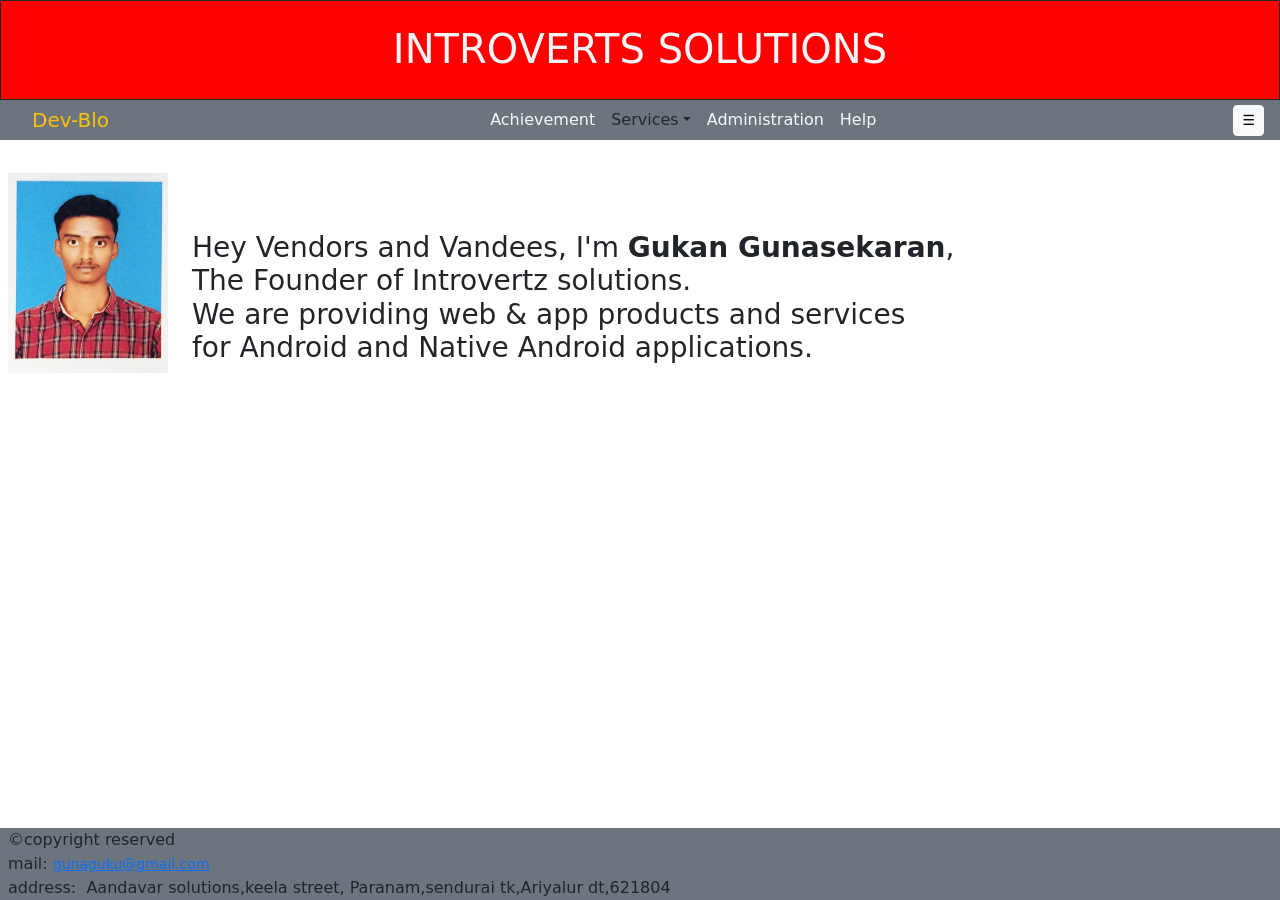
<file: web/index.html>
<!DOCTYPE html>
<html lang="en" data-bs-theme="light">
<head>
  <title> Introverts Solutions </title>
  <meta charset="UTF-8">
  <meta name="viewport" content="width=device-width, initial-scale=1.0">

  <!-- Bootstrap -->
  <link href="css/bootstrap.min.css" rel="stylesheet">
  
  <style>
      @media (min-width: 992px) {
      .navbar-nav .dropdown:hover .dropdown-menu {
      display: block;
      margin-top: 0;
    }
  }
  </style>
  
</head>

<body>

  <!-- Header -->
  <header>
    <div class="text-light text-center py-4 border-bottom border-dark" style="background-color: red;height: 100px;
    border: 1px solid black;
    padding-top: 30px;">
      <h1>INTROVERTS SOLUTIONS</h1>
    </div>  

    <!-- Navbar -->
    <nav class="navbar navbar-expand bg-secondary" style="height: 40px;">
      <a href="#" class="navbar-brand text-warning ms-4 px-2">Dev-Blo</a>
      
      <div class="collapse navbar-collapse justify-content-around" id="navbarSupportedContent">
        <ul class="navbar-nav">
          <li class="nav-item"><a href="projects.html" class="nav-link text-light">Achievement</a></li>
          
          
          <li class="nav-item dropdown dropdown-hover">
                 <a href="#" class="nav-link dropdown-toggle" data-bs-toggle="dropdown">Services</a>
                 <ul class="dropdown-menu">
                     <li><a class="dropdown-item" href="#">Web Technologies</a></li>
                     <li><a class="dropdown-item" href="#">Android Development</a></li>
                 </ul>
          </li>
          <li class="nav-item"><a href="admin-login.html" class="nav-link text-light">Administration</a></li>
          <li class="nav-item"><a href="https://mail.google.com/mail/?view=cm&fs=1&to=gunaguku@gmail.com" class="nav-link text-light">Help</a></li>
          
        </ul>
      </div>

      <!-- Offcanvas Toggle Button -->
      <button class="btn btn-light btn-sm me-3" type="button" data-bs-toggle="offcanvas" data-bs-target="#menuOffcanvas">
        ☰
      </button>
    </nav>
  </header>

  <!-- Offcanvas Menu -->
  <div class="offcanvas offcanvas-end bg-body" tabindex="-1" id="menuOffcanvas" style="width: 200px;">
      <div class="offcanvas-header text-dark" style="background-color: red;">
      <h2 class="offcanvas-title text-light">MENU</h2>
      <button type="button" class="btn-close text-reset" data-bs-dismiss="offcanvas"></button>
    </div>
    <div class="offcanvas-body">
      <ul class="list-unstyled">
        <li><a href="profile.html" class="btn  w-100 mb-1">Profile</a></li>
        
        <!-- Dropdown inside Offcanvas -->
        
        <div class="dropdown mb-2">
          <button class="btn dropdown-toggle w-100" type="button" data-bs-toggle="dropdown">
            Settings
          </button>
          <ul class="dropdown-menu">
            <li><a class="dropdown-item" href="#">Privacy</a></li>
            <li><a class="dropdown-item" href="#">Protection</a></li>
          </ul>
        </div>

        <li><a href="register.html" class="btn w-100 mb-1">Sign-in</a></li>
        
       
        
        <li>
            <div class="form-check form-switch">                                  
               <input class="form-check-input" type="checkbox" id="switch1">
                <label class="form-check-label" for="switch1">
                  Theme
               </label>   
            </div>                                                         
        </li>
         <br> <br>
            
            <li><a id="logout" href="#" class="btn btn-outline-danger w-100">Log out</a></li>
      </ul>
    </div>
  </div>

  <!-- Main -->
  <main class="mt-3" > 
    <hr class="text-light">
    <div class="d-flex align-items-center gap-2 ms-2">               
      <span>
        <img src="images/Image.jpg" width="160" height="200" alt="alt"/>               
      </span>
                                    
      <div class="align-self-end ms-3">
          <h3>
          Hey Vendors and Vandees, I'm <b>Gukan Gunasekaran</b>,<br>
          The Founder of Introvertz solutions.<br>
          We are providing web & app products and services<br>
          for Android and Native Android applications.  
        </h3>          
      </div>                             
    </div>           
  </main>      
  
  <footer class=" bg-secondary fixed-bottom">
      <div class="ms-2">
         &copy;copyright reserved<br><!-- comment -->
      mail:&nbsp;<small><a href="https://mail.google.com/mail/?view=cm&fs=1&to=gunaguku@gmail.com">gunaguku@gmail.com</a></small><br> 
      address:&nbsp Aandavar solutions,keela street, Paranam,sendurai tk,Ariyalur dt,621804 
      </div>
      
  </footer>

  <!-- Bootstrap JS -->
  <script src="js/bootstrap.bundle.min.js"></script>
      <script src="theme.js"></script>

  <!-- Logout script -->
  <script>
    document.getElementById("logout")
      .addEventListener("click", function(event) {
        event.preventDefault();
        fetch("Logout")
          .then(res => res.json())
          .then(data => {
            if (data.logout) {           
              alert("You logged out Successfully");
            } else {
              alert(data.message);
            }
          })
          .catch(err => console.error("Error:", err));
    });
  </script>
</body>
</html>
</file>
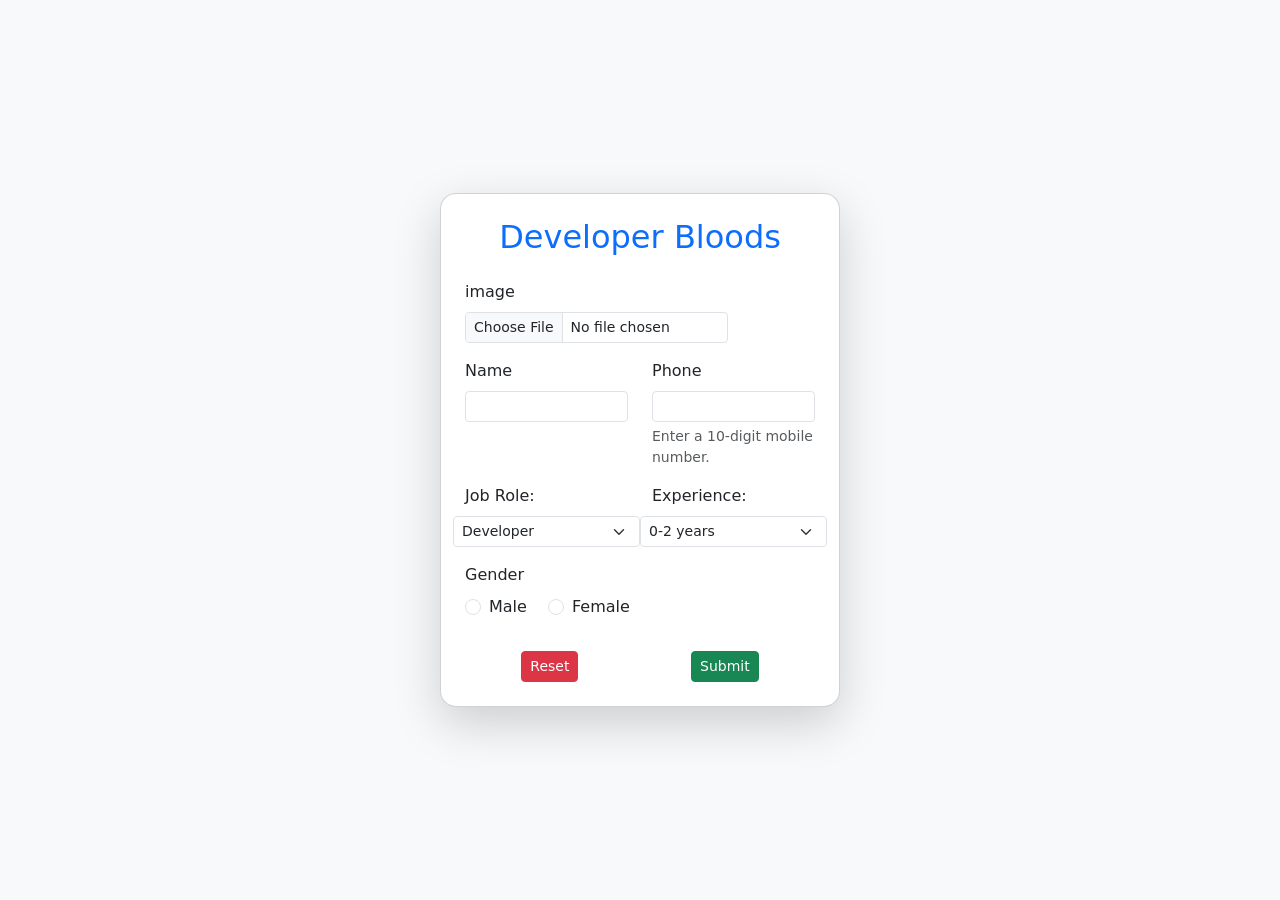
<file: web/add-employee.html>
<!DOCTYPE html>
<html lang="en">
    <head>
        <meta charset="UTF-8">
        <meta name="viewport" content="width=device-width, initial-scale=1.0">
        <title>Employee Administration</title>
        <link href="css/bootstrap.min.css" rel="stylesheet">
    </head>
    <body class="bg-light">

        <div class="container d-flex justify-content-center align-items-center min-vh-100">
            <div class="card shadow-lg p-4 rounded-4" style="max-width: 400px; width: 100%;">
                <h2 class="text-center mb-4 text-primary">Developer Bloods</h2>

                <form id="admin-form" enctype="multipart/form-data">

                    <!-- Employee Name -->
                    <label for="img" class="form-label ">image</label>
                    <input class="form-control form-control-sm w-75 mb-3" type="file" accept="image/*" id="img" name="image" required>


                    <div class="row">
                        <label for="emp-name" class="form-label col-6">Name</label>
                        <label for="ph-no"  class="form-label col-6">Phone</label>
                    </div>
                    <div class="row mb-3">
                        <div class="col-6">
                            <input type="text" class="form-control form-control-sm" id="emp-name" name="e-name" required>
                        </div>
                        <div class="col-6">
                            <input type="number" class="form-control form-control-sm" id="ph-no" name="phone" min="0000000000" max="9999999999" pattern="[0-9]{10}" required>
                            <div class="form-text">Enter a 10-digit mobile number.</div>
                        </div>
                    </div>


                    <!-- Phone -->


                    <!-- Experience -->
                    <div class="row">
                        <label for="exp" class="form-label col-6">Job Role:</label>
                        <label for="job" class="form-label col-6">Experience:</label>

                    </div>

                    <!-- Job Role -->
                    <div class="row mb-3">

                        <select class="form-select form-select-sm w-50 col-6" id="job" name="job">
                            <option value="Development">Developer</option>
                            <option value="Testing">Testing</option>
                            <option value="Project Management">Project Manager</option>
                            <option value="hr">Human Resource</option>
                        </select>

                        <select class="form-select form-select-sm w-50 col-6" id="exp" name="exp">
                            <option value="0-1">0-2 years</option>
                            <option value="2-4">2-4 years</option>
                            <option value="4-8">4-8 years</option>
                            <option value="8+">8+ years</option>
                        </select>
                    </div>

                    <!-- Gender -->
                    <div class="mb-3">
                        <label class="form-label d-block">Gender</label>
                        <div class="form-check form-check-inline">
                            <input class="form-check-input" type="radio" name="gender" id="male" value="M" required>
                            <label class="form-check-label" for="male">Male</label>
                        </div>
                        <div class="form-check form-check-inline mb-3">
                            <input class="form-check-input" type="radio" name="gender" id="female" value="F">
                            <label class="form-check-label" for="female">Female</label>
                        </div>
                    </div>

                    <!-- Buttons -->
                    <div class="d-flex justify-content-around">
                        <button type="reset" class="btn btn-danger btn-sm">Reset</button>
                        <button type="submit" class="btn btn-success btn-sm">Submit</button>
                    </div>

                </form>
            </div>
        </div>

        <script src="js/bootstrap.bundle.min.js"></script>
        <script src="theme.js"></script>
        <script>
            document.getElementById("admin-form").addEventListener("submit", function (event) {
                event.preventDefault();

                const form = document.getElementById("admin-form");
                const formData = new FormData(form); // keep as FormData

                fetch("EmployeeRegister", {
                    method: "POST",
                    body: formData
                })
                        .then(response => response.json())
                        .then(data => {
                            alert(data.message);
                        })
                        .catch(error => {
                            console.error("Error:", error);
                            alert("Error submitting form");
                        });
            });


        </script>

    </body>
</html>
</file>
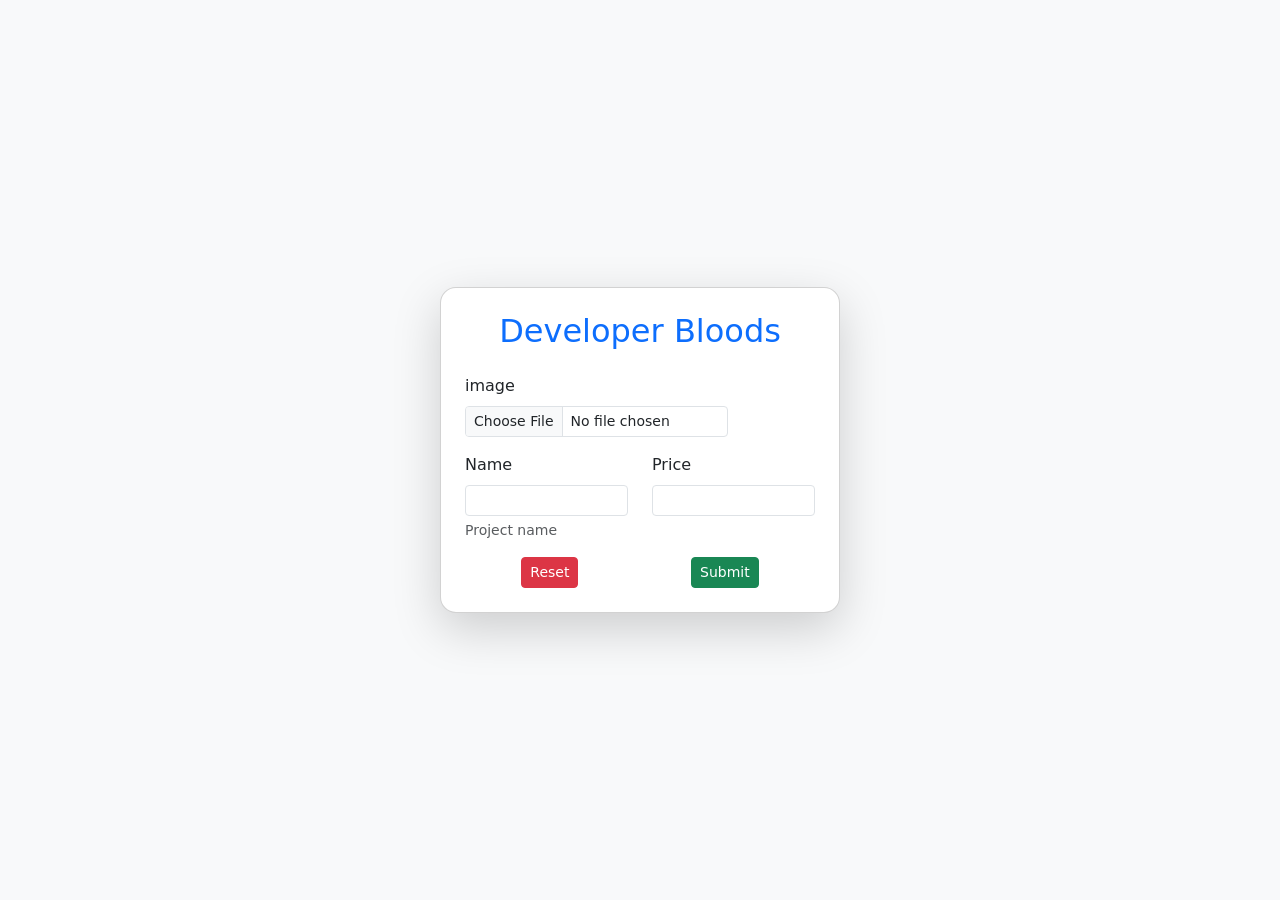
<file: web/add-project.html>
<!DOCTYPE html>
<html lang="en">
    <head>
        <meta charset="UTF-8">
        <meta name="viewport" content="width=device-width, initial-scale=1.0">
        <title>Project insertion</title>
        <link href="css/bootstrap.min.css" rel="stylesheet">
    </head>
    
    <body class="bg-light">

        <div class="container d-flex justify-content-center align-items-center min-vh-100">
            <div class="card shadow-lg p-4 rounded-4" style="max-width: 400px; width: 100%;">
                <h2 class="text-center mb-4 text-primary">Developer Bloods</h2>

                <form id="admin-form" enctype="multipart/form-data">

                    <!-- Employee Name -->
                    <label for="pro-img" class="form-label ">image</label>
                    <input class="form-control form-control-sm w-75 mb-3" type="file" accept="image/*" id="pro-img" name="pro-img" required>


                    <div class="row">
                        <label for="pro-name" class="form-label col-6">Name</label>
                        <label for="price"  class="form-label col-6">Price</label>
                    </div>
                    <div class="row mb-3">
                        <div class="col-6">
                            <input type="text" class="form-control form-control-sm" id="pro-name" name="pro-name" required>
                             <div class="form-text">Project name</div>
                        </div>
                        <div class="col-6">
                            <input type="number" class="form-control form-control-sm" id="price" name="price" min="2500" required>
                           
                        </div>
                    </div>                    
                    <!-- Buttons -->
                    <div class="d-flex justify-content-around">
                        <button type="reset" class="btn btn-danger btn-sm">Reset</button>
                        <button type="submit" class="btn btn-success btn-sm">Submit</button>
                    </div>

                </form>
            </div>
        </div>

        <script src="js/bootstrap.bundle.min.js"></script>
        <script src="theme.js"></script>
        <script>
            document.getElementById("AdminForm").addEventListener("submit", function (event) {
                event.preventDefault();

                const form = document.getElementById("AdminForm");
                const formData = new FormData(form); // keep as FormData

                fetch("ProjectRegister", {
                    method: "POST",
                    body: formData
                })
                        .then(response => response.json())
                        .then(data => {
                            alert(data.message);
                        })
                        .catch(error => {
                            console.error("Error:", error);
                            alert("Error submitting form");
                        });
            });
        </script>

    </body>
</html>
</file>
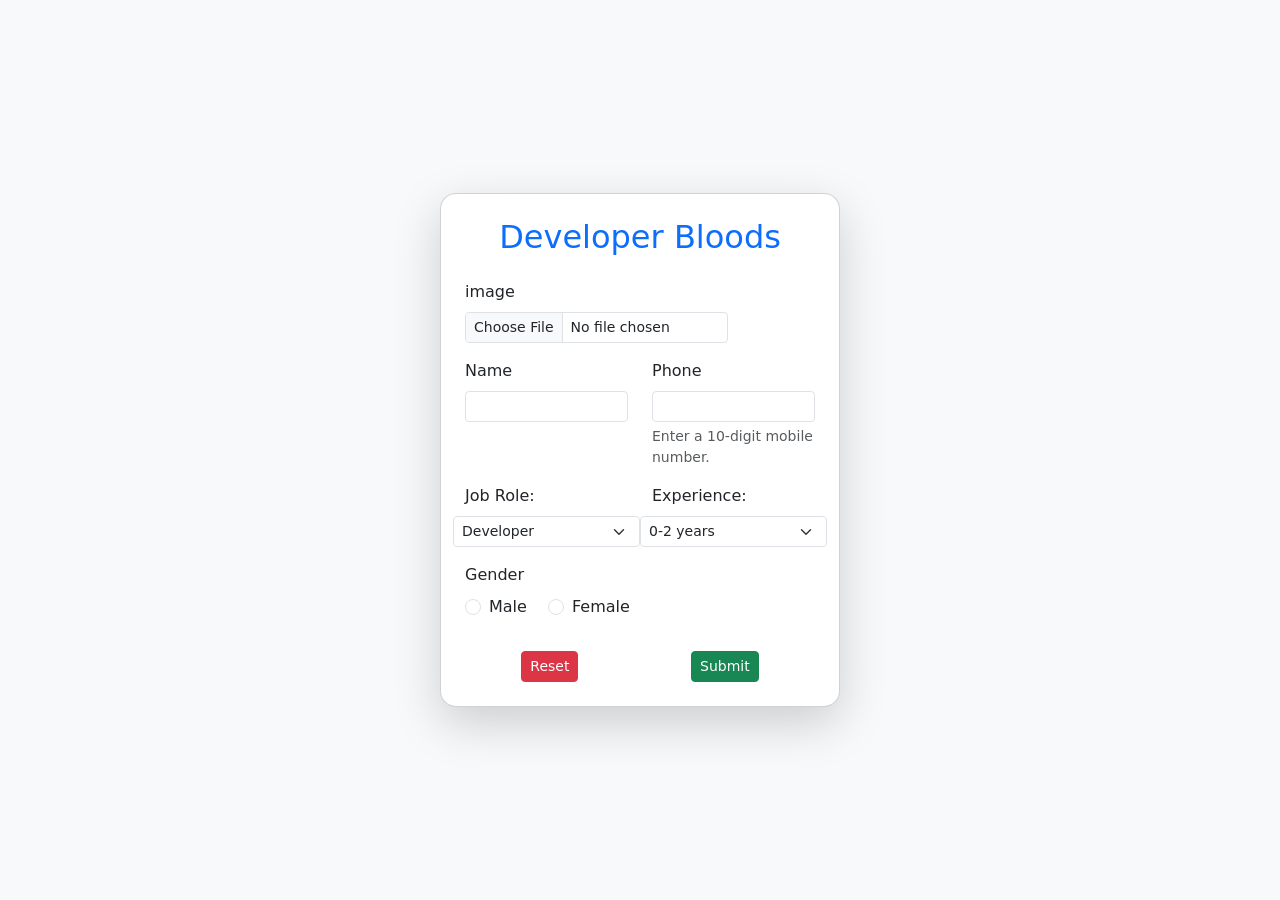
<file: web/addEmployee.html>
<!DOCTYPE html>
<html lang="en">
    <head>
        <meta charset="UTF-8">
        <meta name="viewport" content="width=device-width, initial-scale=1.0">
        <title>Employee Administration</title>
        <link href="css/bootstrap.min.css" rel="stylesheet">
    </head>
    <body class="bg-light">

        <div class="container d-flex justify-content-center align-items-center min-vh-100">
            <div class="card shadow-lg p-4 rounded-4" style="max-width: 400px; width: 100%;">
                <h2 class="text-center mb-4 text-primary">Developer Bloods</h2>

                <form id="AdminForm" enctype="multipart/form-data">

                    <!-- Employee Name -->
                    <label for="img" class="form-label ">image</label>
                    <input class="form-control form-control-sm w-75 mb-3" type="file" accept="image/*" id="img" name="image" required>


                    <div class="row">
                        <label for="emp-name" class="form-label col-6">Name</label>
                        <label for="ph-no"  class="form-label col-6">Phone</label>
                    </div>
                    <div class="row mb-3">
                        <div class="col-6">
                            <input type="text" class="form-control form-control-sm" id="emp-name" name="e-name" required>
                        </div>
                        <div class="col-6">
                            <input type="number" class="form-control form-control-sm" id="ph-no" name="phone" min="0000000000" max="9999999999" pattern="[0-9]{10}" required>
                            <div class="form-text">Enter a 10-digit mobile number.</div>
                        </div>
                    </div>


                    <!-- Phone -->


                    <!-- Experience -->
                    <div class="row">
                        <label for="exp" class="form-label col-6">Job Role:</label>
                        <label for="job" class="form-label col-6">Experience:</label>

                    </div>

                    <!-- Job Role -->
                    <div class="row mb-3">

                        <select class="form-select form-select-sm w-50 col-6" id="job" name="job">
                            <option value="Development">Developer</option>
                            <option value="Testing">Testing</option>
                            <option value="Project Management">Project Manager</option>
                            <option value="hr">Human Resource</option>
                        </select>

                        <select class="form-select form-select-sm w-50 col-6" id="exp" name="exp">
                            <option value="0-1">0-2 years</option>
                            <option value="2-4">2-4 years</option>
                            <option value="4-8">4-8 years</option>
                            <option value="8+">8+ years</option>
                        </select>
                    </div>

                    <!-- Gender -->
                    <div class="mb-3">
                        <label class="form-label d-block">Gender</label>
                        <div class="form-check form-check-inline">
                            <input class="form-check-input" type="radio" name="gender" id="male" value="M" required>
                            <label class="form-check-label" for="male">Male</label>
                        </div>
                        <div class="form-check form-check-inline mb-3">
                            <input class="form-check-input" type="radio" name="gender" id="female" value="F">
                            <label class="form-check-label" for="female">Female</label>
                        </div>
                    </div>

                    <!-- Buttons -->
                    <div class="d-flex justify-content-around">
                        <button type="reset" class="btn btn-danger btn-sm">Reset</button>
                        <button type="submit" class="btn btn-success btn-sm">Submit</button>
                    </div>

                </form>
            </div>
        </div>

        <script src="js/bootstrap.bundle.min.js"></script>
        <script>
            document.getElementById("AdminForm").addEventListener("submit", function (event) {
                event.preventDefault();

                const form = document.getElementById("AdminForm");
                const formData = new FormData(form); // keep as FormData

                fetch("EmployeeRegister", {
                    method: "POST",
                    body: formData
                })
                        .then(response => response.json())
                        .then(data => {
                            alert(data.message);
                        })
                        .catch(error => {
                            console.error("Error:", error);
                            alert("Error submitting form");
                        });
            });


        </script>

    </body>
</html>
</file>
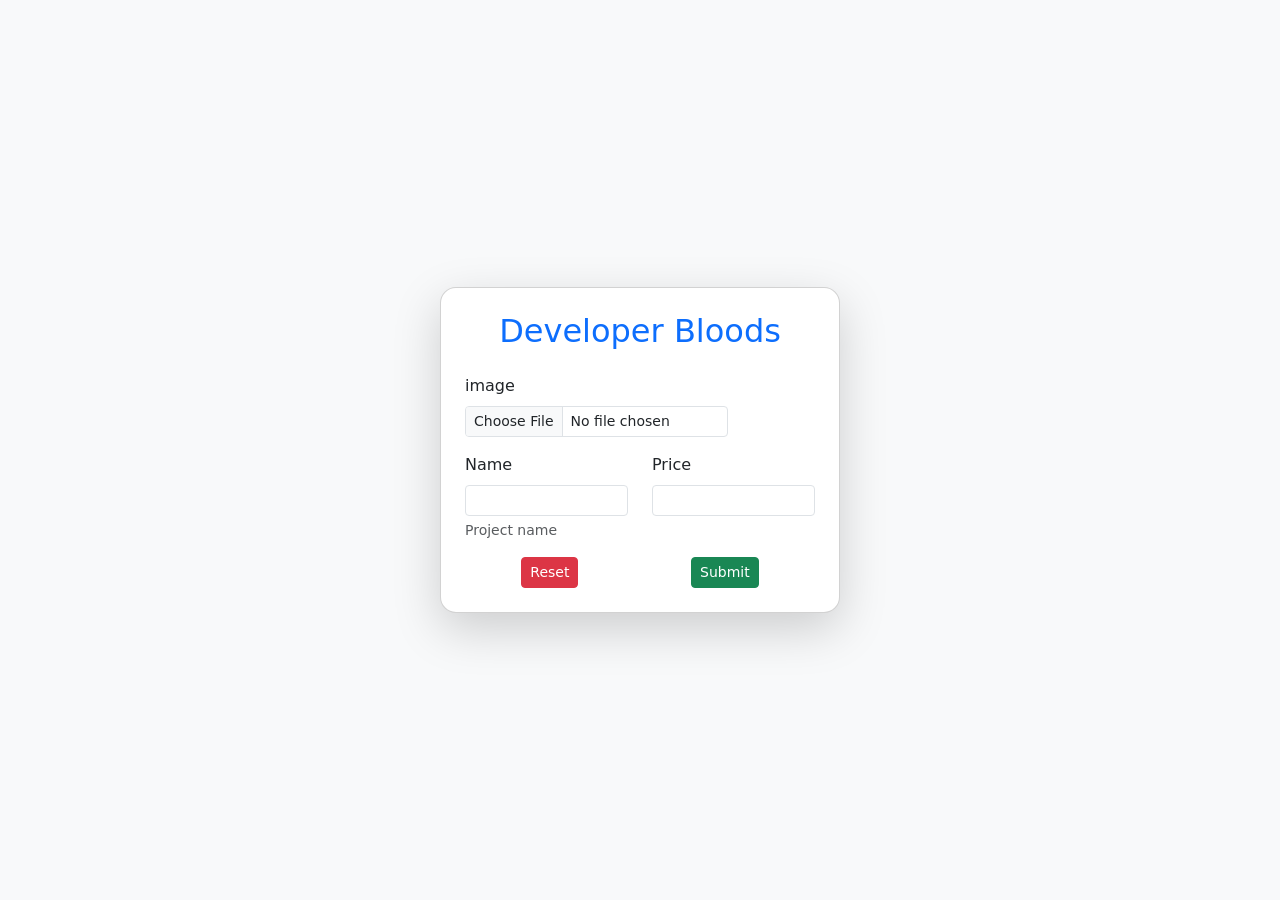
<file: web/addProject.html>
<!DOCTYPE html>
<html lang="en">
    <head>
        <meta charset="UTF-8">
        <meta name="viewport" content="width=device-width, initial-scale=1.0">
        <title>Project insertion</title>
        <link href="css/bootstrap.min.css" rel="stylesheet">
    </head>
    <body class="bg-light">

        <div class="container d-flex justify-content-center align-items-center min-vh-100">
            <div class="card shadow-lg p-4 rounded-4" style="max-width: 400px; width: 100%;">
                <h2 class="text-center mb-4 text-primary">Developer Bloods</h2>

                <form id="AdminForm" enctype="multipart/form-data">

                    <!-- Employee Name -->
                    <label for="pro-img" class="form-label ">image</label>
                    <input class="form-control form-control-sm w-75 mb-3" type="file" accept="image/*" id="pro-img" name="pro-img" required>


                    <div class="row">
                        <label for="pro-name" class="form-label col-6">Name</label>
                        <label for="price"  class="form-label col-6">Price</label>
                    </div>
                    <div class="row mb-3">
                        <div class="col-6">
                            <input type="text" class="form-control form-control-sm" id="pro-name" name="pro-name" required>
                             <div class="form-text">Project name</div>
                        </div>
                        <div class="col-6">
                            <input type="number" class="form-control form-control-sm" id="price" name="price" min="2500" required>
                           
                        </div>
                    </div>                    
                    <!-- Buttons -->
                    <div class="d-flex justify-content-around">
                        <button type="reset" class="btn btn-danger btn-sm">Reset</button>
                        <button type="submit" class="btn btn-success btn-sm">Submit</button>
                    </div>

                </form>
            </div>
        </div>

        <script src="js/bootstrap.bundle.min.js"></script>
        <script>
            document.getElementById("AdminForm").addEventListener("submit", function (event) {
                event.preventDefault();

                const form = document.getElementById("AdminForm");
                const formData = new FormData(form); // keep as FormData

                fetch("ProjectRegister", {
                    method: "POST",
                    body: formData
                })
                        .then(response => response.json())
                        .then(data => {
                            alert(data.message);
                        })
                        .catch(error => {
                            console.error("Error:", error);
                            alert("Error submitting form");
                        });
            });


        </script>

    </body>
</html>
</file>
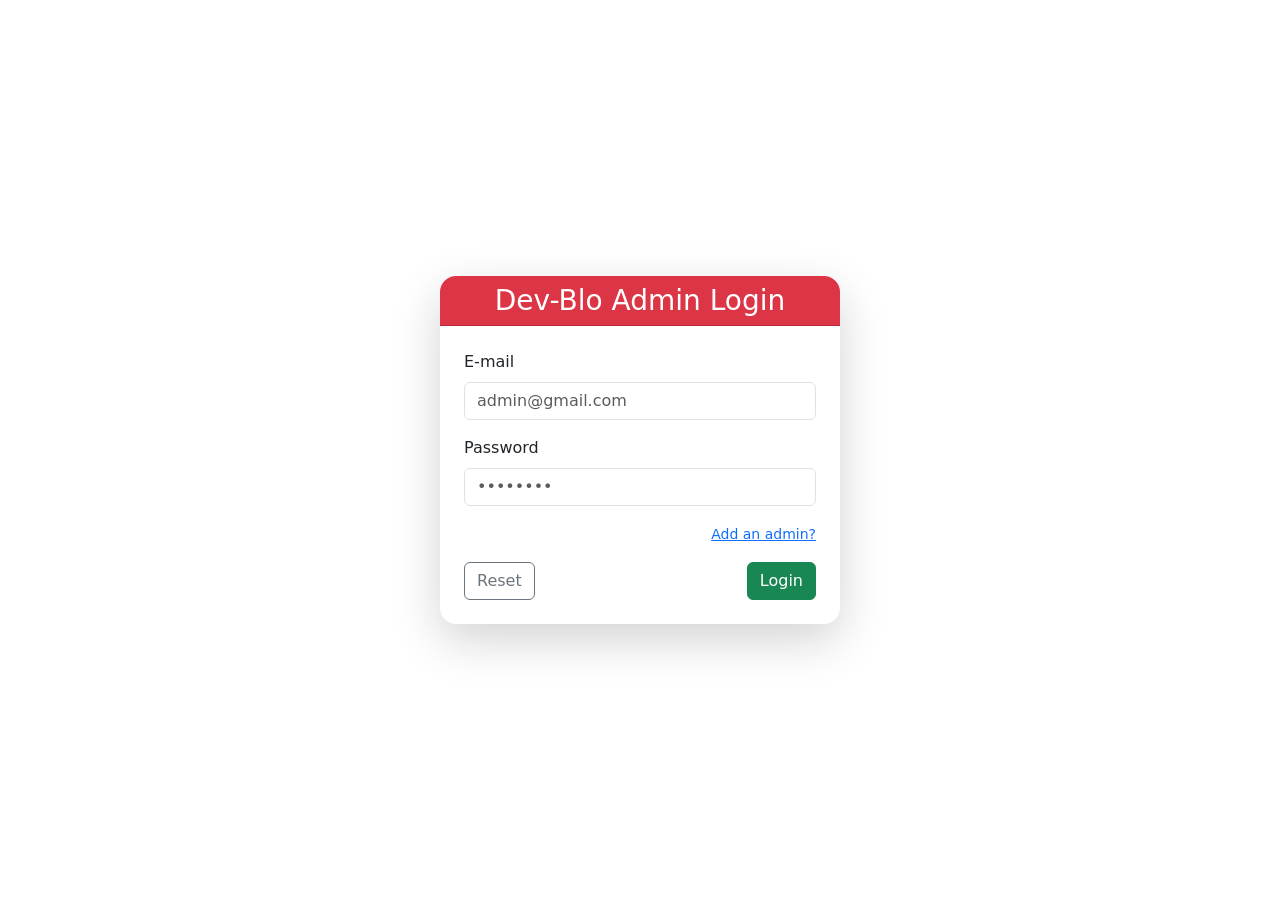
<file: web/admin-login.html>
<!DOCTYPE html>
<html lang="en">
<head>
  <title>Admin Login</title>
  <meta charset="UTF-8">
  <meta name="viewport" content="width=device-width, initial-scale=1.0">
  <!-- Bootstrap -->
  <link href="css/bootstrap.min.css" rel="stylesheet">
</head>
<body class=" d-flex align-items-center justify-content-center vh-100">

  <div class="card shadow-lg border-0 rounded-4" style="max-width: 400px; width: 100%;">
    <div class="card-header bg-danger text-white text-center rounded-top-4">
      <h3 class="mb-0">Dev-Blo Admin Login</h3>
    </div>
    <div class="card-body p-4">
      <form id="login-form">
        <!-- Email -->
        <div class="mb-3">
          <label for="mail" class="form-label">E-mail</label>
          <input type="email" id="mail" name="mail" class="form-control" placeholder="admin@gmail.com" required>
        </div>

        <!-- Password -->
        <div class="mb-3">
          <label for="pass" class="form-label">Password</label>
          <input type="password" id="pass" name="password" class="form-control" placeholder="••••••••" required>
        </div>

        <!-- Add Admin Link -->
        <div class="mb-3 text-end">
          <small><a href="#">Add an admin?</a></small>
        </div>

        <!-- Buttons -->
        <div class="d-flex justify-content-between">
          <button type="reset" class="btn btn-outline-secondary">Reset</button>
          <button type="submit" class="btn btn-success">Login</button>
        </div>
      </form>
    </div>
  </div>

  <!-- Bootstrap JS -->
  <script src="js/bootstrap.bundle.min.js"></script>
  <script src="theme.js"></script>

  <!-- JS Login Script -->
  <script>
    document.getElementById("login-form")
      .addEventListener("submit", function(event) {
        event.preventDefault();
        const formData = new FormData(this);

        fetch("AdminLogin", {
          method: "POST",
          body: new URLSearchParams(formData)
        })
        .then(res => res.json())
        .then(data => {
          if (data.success) {
            window.location.href = "staffs.html";
          } else {
            alert(data.message);
          }
        })
        .catch(err => console.error("Error:", err));
    });
  </script>
</body>
</html>
</file>
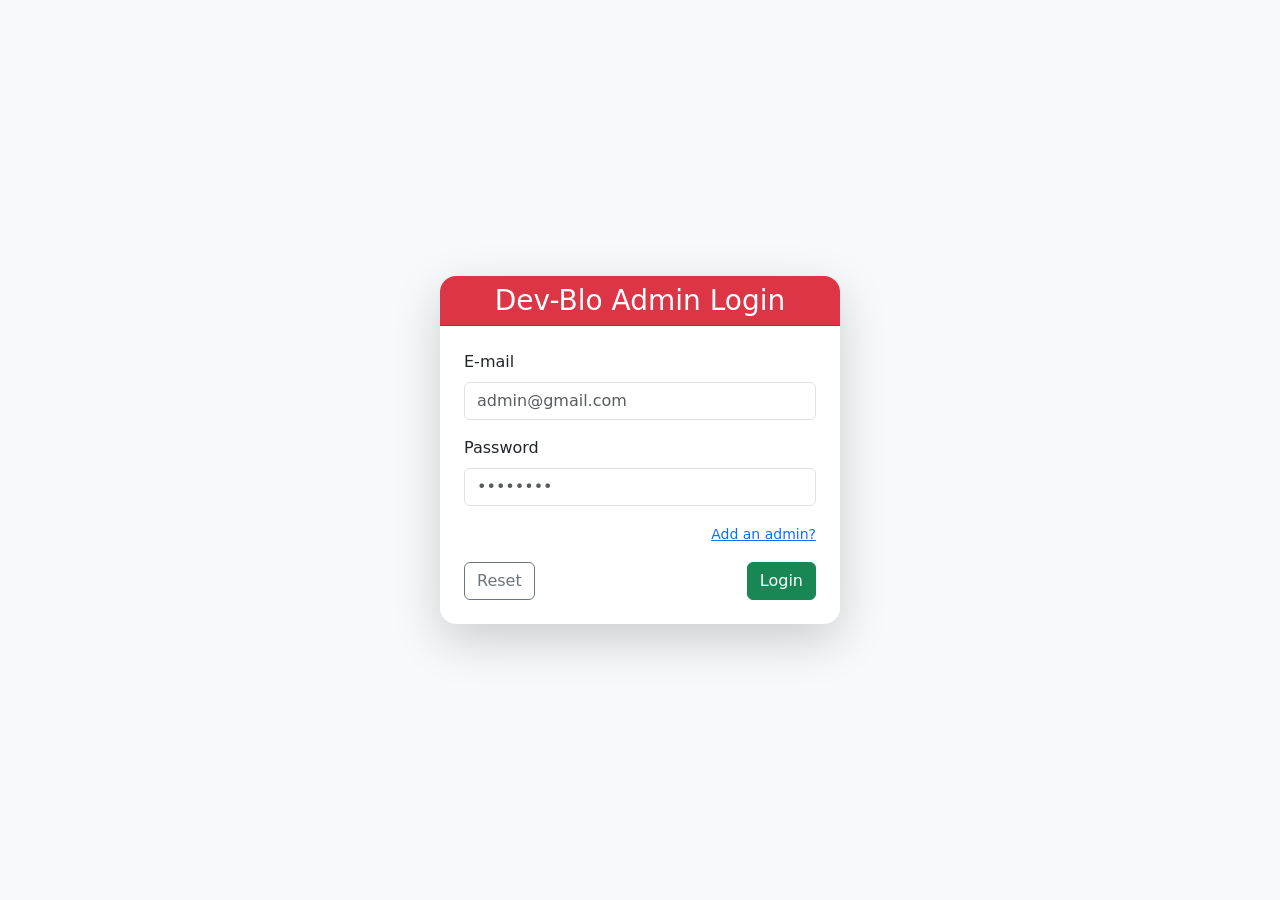
<file: web/Adminlogin.html>
<!DOCTYPE html>
<html lang="en">
<head>
  <title>Admin Login</title>
  <meta charset="UTF-8">
  <meta name="viewport" content="width=device-width, initial-scale=1.0">
  <!-- Bootstrap -->
  <link href="css/bootstrap.min.css" rel="stylesheet">
</head>
<body class="bg-light d-flex align-items-center justify-content-center vh-100">

  <div class="card shadow-lg border-0 rounded-4" style="max-width: 400px; width: 100%;">
    <div class="card-header bg-danger text-white text-center rounded-top-4">
      <h3 class="mb-0">Dev-Blo Admin Login</h3>
    </div>
    <div class="card-body p-4">
      <form id="loginForm">
        <!-- Email -->
        <div class="mb-3">
          <label for="mail" class="form-label">E-mail</label>
          <input type="email" id="mail" name="mail" class="form-control" placeholder="admin@gmail.com" required>
        </div>

        <!-- Password -->
        <div class="mb-3">
          <label for="pass" class="form-label">Password</label>
          <input type="password" id="pass" name="password" class="form-control" placeholder="••••••••" required>
        </div>

        <!-- Add Admin Link -->
        <div class="mb-3 text-end">
          <small><a href="#">Add an admin?</a></small>
        </div>

        <!-- Buttons -->
        <div class="d-flex justify-content-between">
          <button type="reset" class="btn btn-outline-secondary">Reset</button>
          <button type="submit" class="btn btn-success">Login</button>
        </div>
      </form>
    </div>
  </div>

  <!-- Bootstrap JS -->
  <script src="js/bootstrap.bundle.min.js"></script>

  <!-- JS Login Script -->
  <script>
    document.getElementById("loginForm")
      .addEventListener("submit", function(event) {
        event.preventDefault();
        const formData = new FormData(this);

        fetch("AdminLogin", {
          method: "POST",
          body: new URLSearchParams(formData)
        })
        .then(res => res.json())
        .then(data => {
          if (data.success) {
            window.location.href = "staffs.html";
          } else {
            alert(data.message);
          }
        })
        .catch(err => console.error("Error:", err));
    });
  </script>
</body>
</html>
</file>
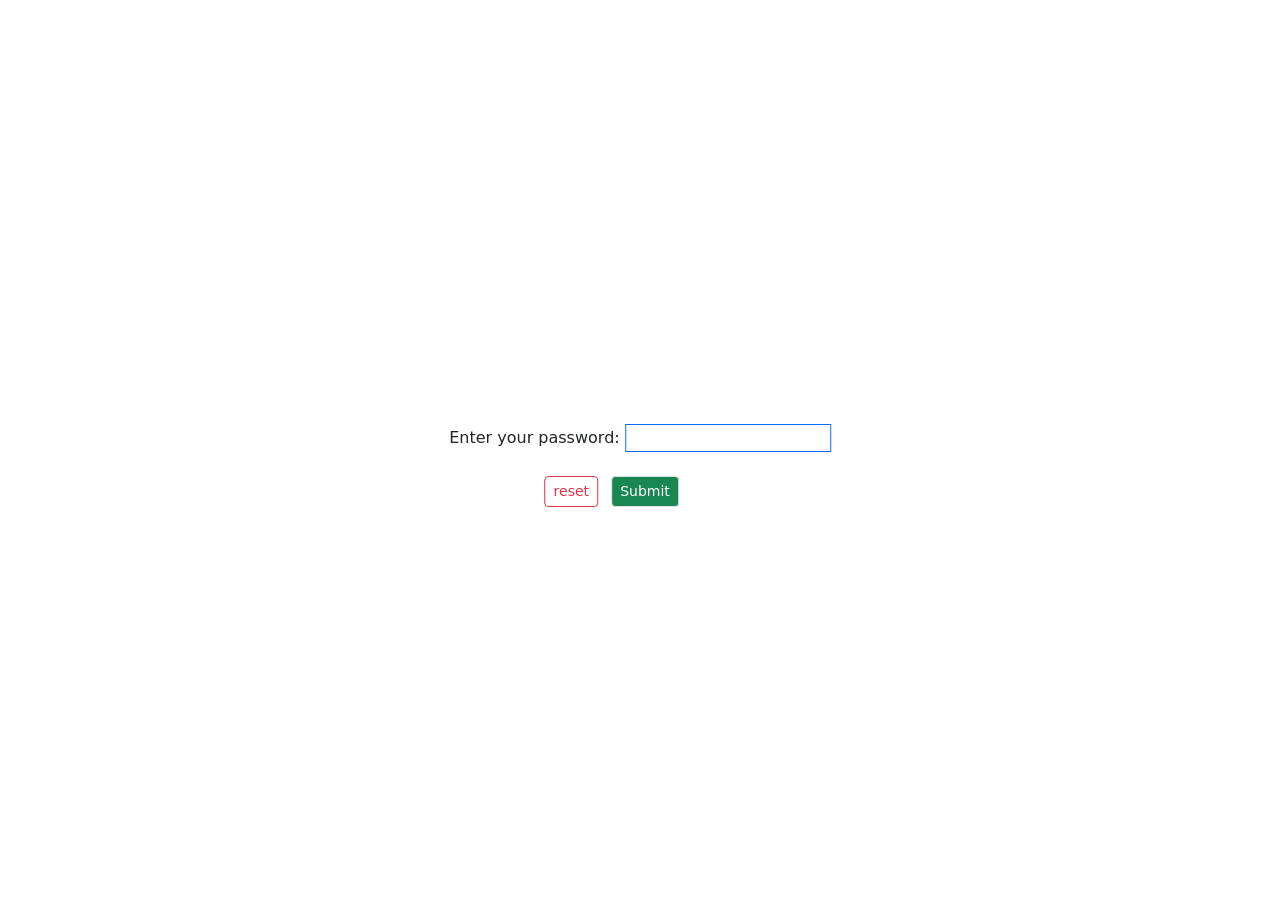
<file: web/deletion.html>
<!DOCTYPE html>
<!--
Click nbfs://nbhost/SystemFileSystem/Templates/Licenses/license-default.txt to change this license
Click nbfs://nbhost/SystemFileSystem/Templates/JSP_Servlet/Html.html to edit this template
-->
<html>
    <head>
        <title>Account Deletion</title>
        <meta charset="UTF-8">
        <meta name="viewport" content="width=device-width, initial-scale=1.0">
        <link rel="styleSheet" href="css/bootstrap.min.css">
    </head>
    <body>
        <form action="DeleteAccount" method="POST">
            <div class="position-absolute top-50 start-50 translate-middle">
                <div>
                    <label for="pass">Enter your password:</label>
                    <input type="password" name="pass" id="pass" class="border border-primary">
               </div>
                <br>
               <div class="position-absolute" style="left: 25%">
                   <button type="reset" class="me-2 btn btn-sm btn-outline-danger">reset</button> 
                    <button type="submit" class="border btn btn-sm btn-success">Submit</button>
               </div> 
            </div>         
        </form>
        <script src="theme.js"></script>
        <script>     
            document.querySelector("form").addEventListener("submit", function(event) {
            event.preventDefault();

            const password = document.getElementById("pass").value;
            const confirmed = confirm("Please confirm account deletion");

            if (!confirmed) return;

            fetch("DeleteAccount", {
                method: "POST",
                headers: {
                    "Content-Type": "application/x-www-form-urlencoded"
                },
                body: "pass=" + encodeURIComponent(password)
            })
                .then(response => response.text())
                .then(data => {  
                if (data.includes("successfully")){
                    
                    const successed=alert("account deleted successfully");
                    window.location.href = "index.html";
                } else {
                    alert("❌ incorrect password"); // Only show alert if password is wrong
                }
            })
              .catch(error => {
              console.error("Error:", error);
           });
        });            
        </script>

    </body>
</html>
</file>
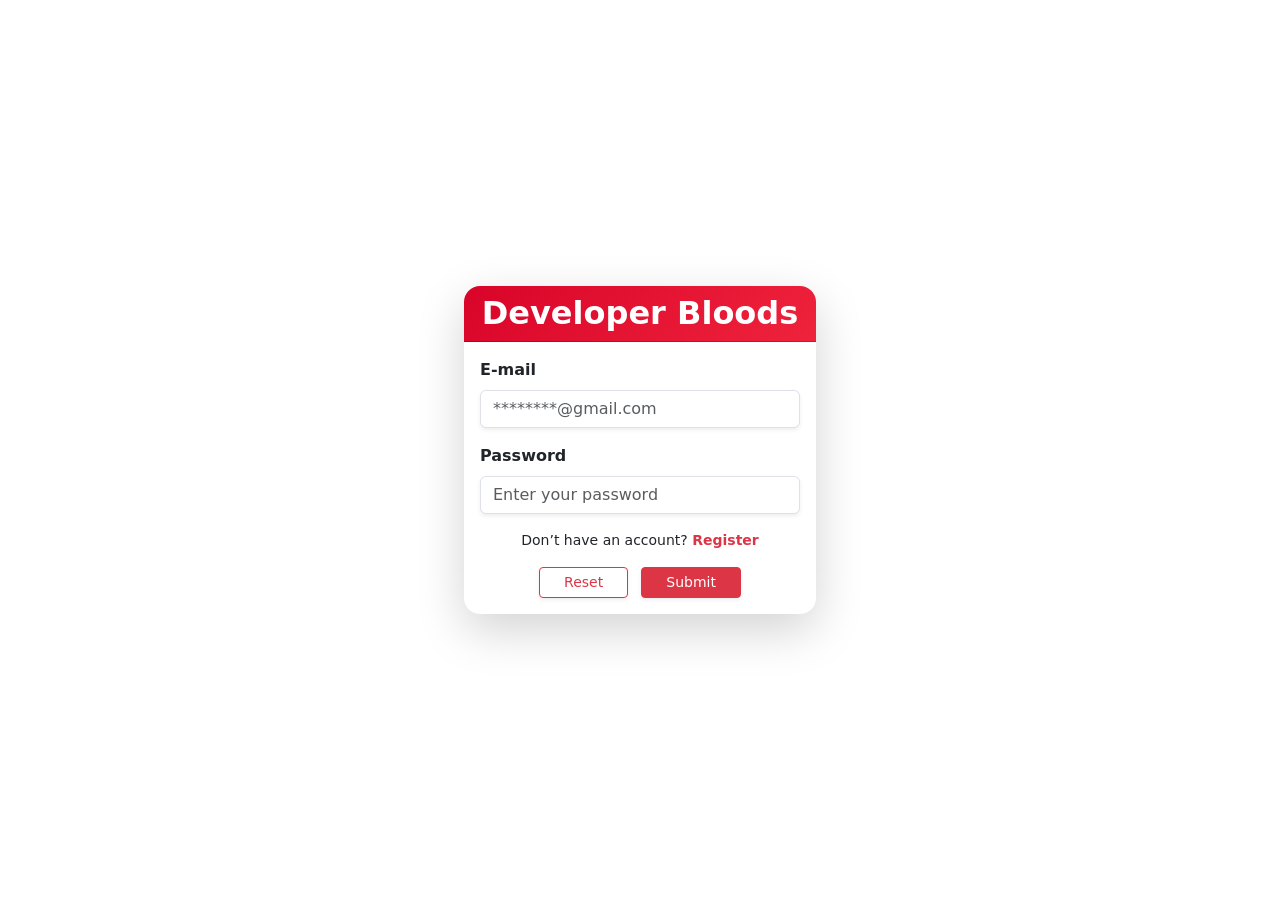
<file: web/login.html>
<!DOCTYPE html>
<!--
Click nbfs://nbhost/SystemFileSystem/Templates/Licenses/license-default.txt to change this license
Click nbfs://nbhost/SystemFileSystem/Templates/JSP_Servlet/Html.html to edit this template
-->

<html lang="en">
<head>
  <meta charset="UTF-8">
  <meta name="viewport" content="width=device-width, initial-scale=1.0">
  <title>DevBlo login</title>
  <link rel="stylesheet" href="css/bootstrap.min.css">
</head>


<body class="d-flex justify-content-center align-items-center vh-100">
  <div class="card shadow-lg border-0" style="width:22rem; border-radius: 1rem; overflow:hidden;"> 
    <div class="card-header text-white text-center" style="background: linear-gradient(135deg, #d90429, #ef233c);">
      <h2 class="fw-bold mb-0">Developer Bloods</h2>
    </div>

    <div class="card-body">
      <form id="loginForm">

        <div class="mb-3">
          <label for="mail" class="form-label fw-semibold text-dark">E-mail</label>
          <input type="email" id="mail" placeholder="********@gmail.com" class="form-control shadow-sm" name="mail">
        </div>

        <div class="mb-3">
          <label for="pw" class="form-label fw-semibold text-dark">Password</label>
          <input type="password" id="pw" placeholder="Enter your password" class="form-control shadow-sm" name="password">
        </div>

        <p class="small text-center">
          Don’t have an account? 
          <a href="register.html" class="text-danger text-decoration-none fw-semibold">Register</a>
        </p>

        <div class="text-center">
          <input type="reset" id="res" class="btn btn-outline-danger btn-sm px-4 me-2 shadow-sm">
          <input type="submit" id="sum" class="btn btn-danger btn-sm px-4 shadow-sm">
        </div>
      </form>       
    </div>  
  </div>  
</body>
<script src="theme.js"></script>
<script>

    document.getElementById("loginForm")
            .addEventListener("submit",function(event){
                event.preventDefault();
        const formData=new FormData(this);
        fetch("login",{
            method:"post",
            body:new URLSearchParams(formData)
        })
                .then(res => res.json())
                .then(data => {
                    if(data.success){
                        
                     alert("Login Successfull");
                     window.location.href="profile.html";
                    }else{
                        alert(data.message);
                    }
        })
                .catch(err => console.error("Error:",err));
    });
    
</script>
</html>
</file>
